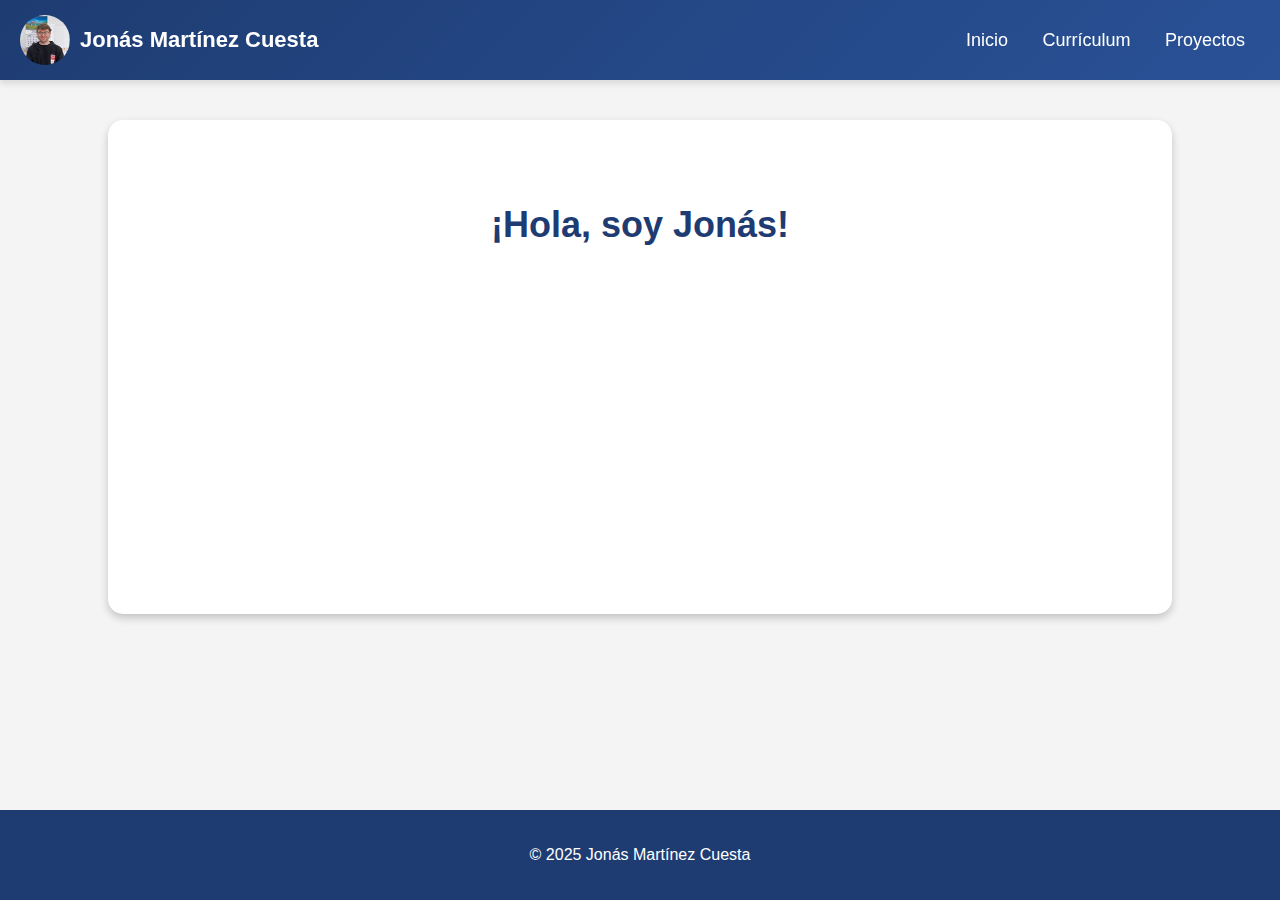
<file: index.html>
<!DOCTYPE html>
<html lang="es">

<head>
    <meta charset="UTF-8">
    <meta name="viewport" content="width=device-width, initial-scale=1.0">
    <title>Jonás Martínez Cuesta</title>
    <link rel="stylesheet" href="styles.css">
    <link rel="stylesheet" href="css/inicio.css">
</head>

<body>
    <header>
        <div class="header-info">
            <img src="assets/img/jonas.JPG" alt="Mi foto">
            <h1>Jonás Martínez Cuesta</h1>
        </div>

        <nav>
            <ul>
                <li><a href="index.html">Inicio</a></li>
                <li><a href="curriculum.html">Currículum</a></li>
                <li><a href="proyectos.html">Proyectos</a></li>
            </ul>
        </nav>
    </header>

    <section id="inicio">
        <h1>¡Hola, soy Jonás!</h1>
        <p>Soy un desarrollador web apasionado que vive y respira programación. Desde que descubrí el fascinante mundo
            del código, no he parado de aprender y experimentar con nuevas tecnologías. Me encanta enfrentarme a retos y
            no tengo miedo de sumergirme en herramientas y lenguajes nuevos, ¡cada día es una oportunidad para mejorar!
        </p>
        <p>Pero no todo es código en mi vida. Soy un fanático de los videojuegos y la música, dos mundos que me inspiran
            tanto en mi trabajo como en mi tiempo libre. Ya sea sumergiéndome en una nueva aventura virtual o
            relajándome con una buena melodía, siempre busco la creatividad y la innovación en todo lo que hago.</p>
        <p>Ahora, estoy ansioso por poder formar parte de grandes proyectos, donde pueda aportar mis habilidades y seguir
            creciendo como profesional. ¡La aventura apenas comienza, y me encantaría que tú también formes parte de
            ella!</p>
    </section>

    <footer>
        <p>&copy; 2025 Jonás Martínez Cuesta</p>
    </footer>
</body>

</html>
</file>
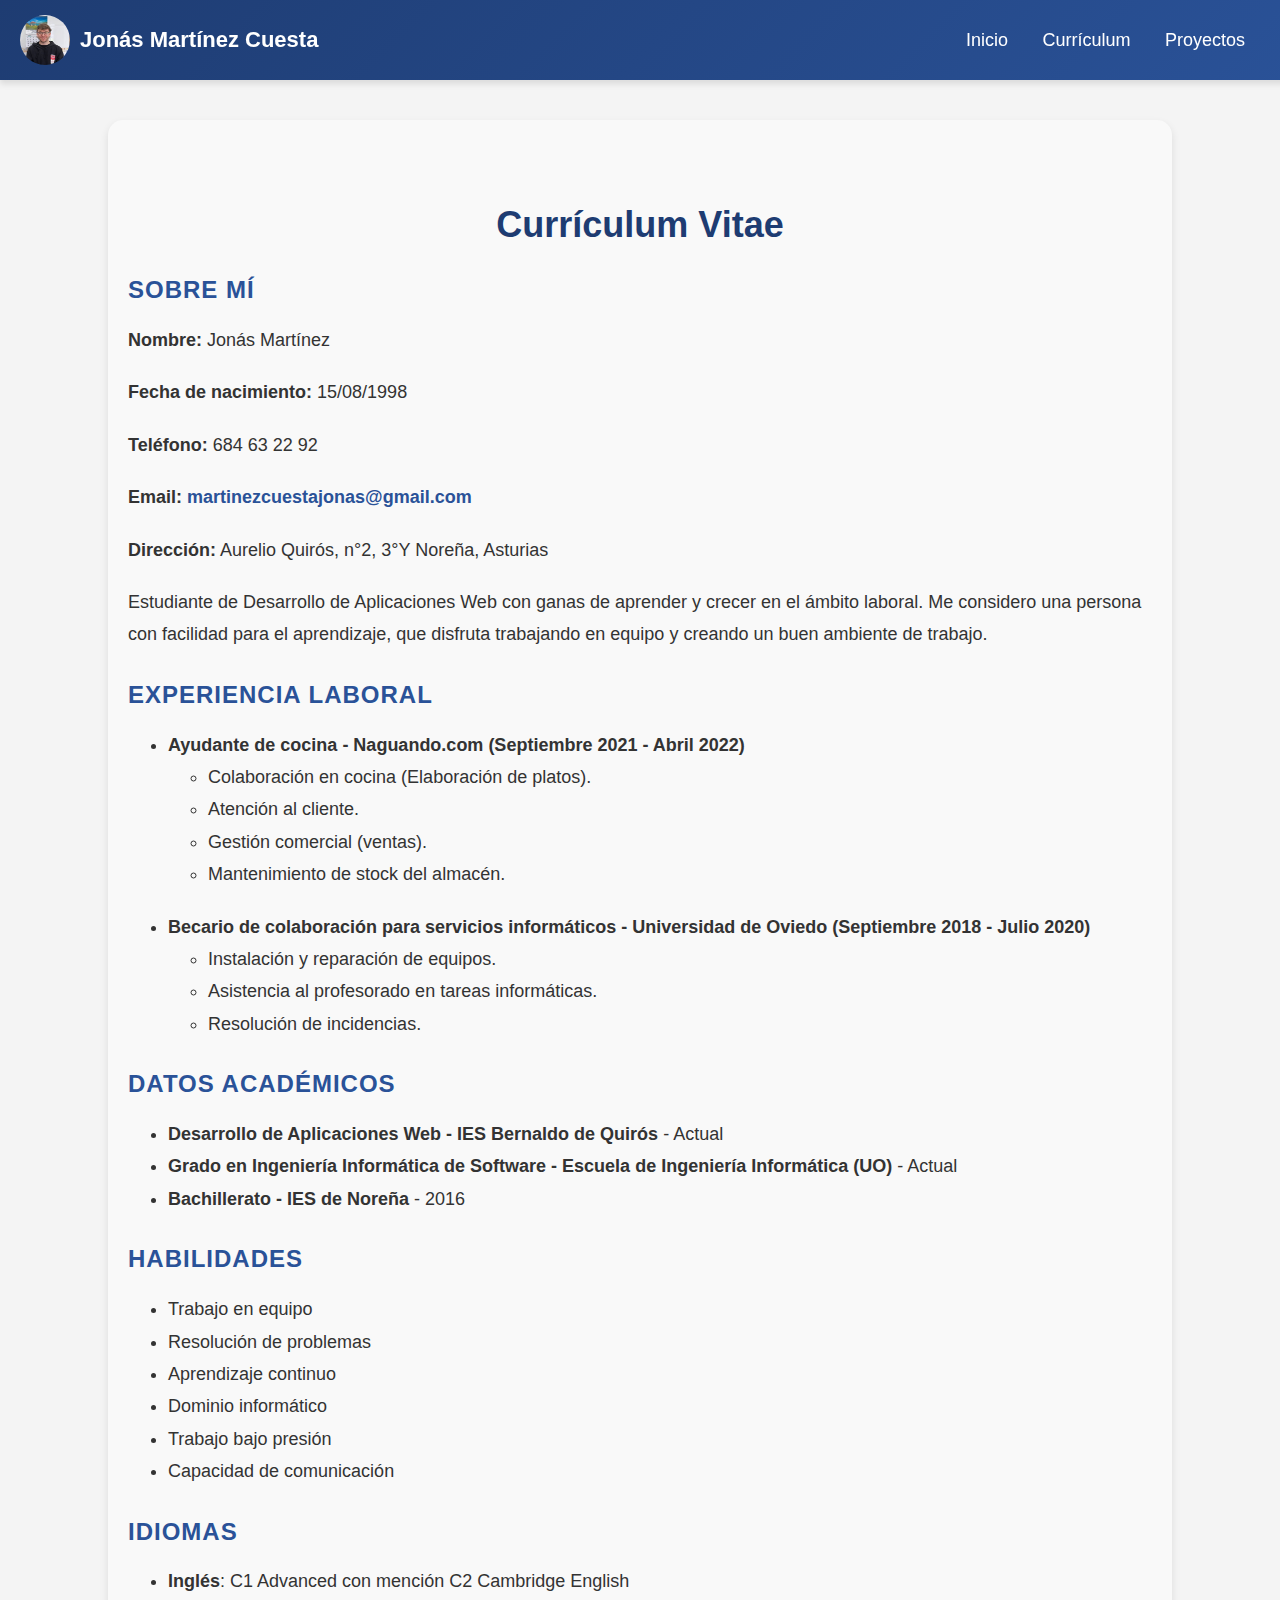
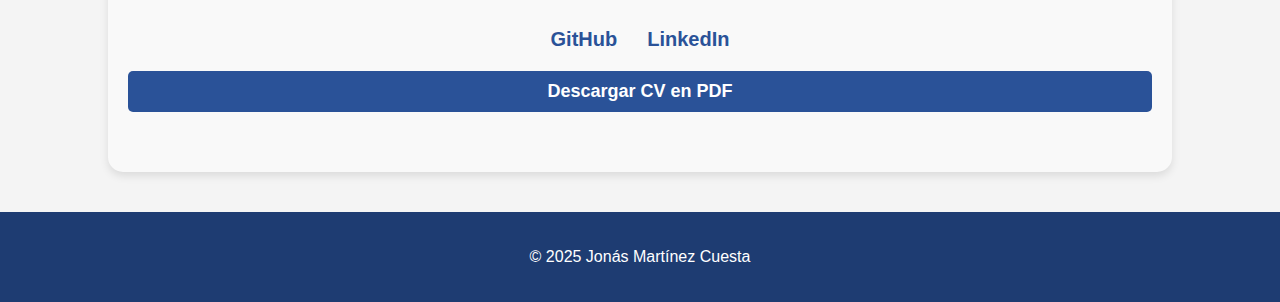
<file: curriculum.html>
<!DOCTYPE html>
<html lang="es">

<head>
    <meta charset="UTF-8">
    <meta name="viewport" content="width=device-width, initial-scale=1.0">
    <title>Currículum</title>
    <link rel="stylesheet" href="styles.css">
    <link rel="stylesheet" href="css/curriculum.css">
</head>

<body>
    <header>
        <div class="header-info">
            <img src="assets/img/jonas.JPG" alt="Mi foto">
            <h1>Jonás Martínez Cuesta</h1>
        </div>

        <nav>
            <ul>
                <li><a href="index.html">Inicio</a></li>
                <li><a href="curriculum.html">Currículum</a></li>
                <li><a href="proyectos.html">Proyectos</a></li>
            </ul>
        </nav>
    </header>

    <section id="curriculum">
        <h1>Currículum Vitae</h1>

        <h2 class="section-title">Sobre mí</h2>
        <p><strong>Nombre:</strong> Jonás Martínez</p>
        <p><strong>Fecha de nacimiento:</strong> 15/08/1998</p>
        <p><strong>Teléfono:</strong> 684 63 22 92</p>
        <p><strong>Email:</strong> <a href="mailto:martinezcuestajonas@gmail.com">martinezcuestajonas@gmail.com</a></p>
        <p><strong>Dirección:</strong> Aurelio Quirós, n°2, 3°Y Noreña, Asturias</p>
        <p>Estudiante de Desarrollo de Aplicaciones Web con ganas de aprender y crecer en el ámbito laboral. Me
            considero una persona con facilidad para el aprendizaje, que disfruta trabajando en equipo y creando un buen
            ambiente de trabajo.</p>

        <h2 class="section-title">Experiencia Laboral</h2>
        <ul>
            <li><strong>Ayudante de cocina - Naguando.com (Septiembre 2021 - Abril 2022)</strong>
                <ul>
                    <li>Colaboración en cocina (Elaboración de platos).</li>
                    <li>Atención al cliente.</li>
                    <li>Gestión comercial (ventas).</li>
                    <li>Mantenimiento de stock del almacén.</li>
                </ul>
            </li>
            <li><strong>Becario de colaboración para servicios informáticos - Universidad de Oviedo (Septiembre 2018 -
                    Julio 2020)</strong>
                <ul>
                    <li>Instalación y reparación de equipos.</li>
                    <li>Asistencia al profesorado en tareas informáticas.</li>
                    <li>Resolución de incidencias.</li>
                </ul>
            </li>
        </ul>

        <h2 class="section-title">Datos Académicos</h2>
        <ul>
            <li><strong>Desarrollo de Aplicaciones Web - IES Bernaldo de Quirós</strong> -
                Actual</li>
            <li><strong>Grado en Ingeniería Informática de Software - Escuela de Ingeniería Informática (UO)</strong> -
                Actual</li>
            <li><strong>Bachillerato - IES de Noreña</strong> - 2016</li>
        </ul>

        <h2 class="section-title">Habilidades</h2>
        <ul>
            <li>Trabajo en equipo</li>
            <li>Resolución de problemas</li>
            <li>Aprendizaje continuo</li>
            <li>Dominio informático</li>
            <li>Trabajo bajo presión</li>
            <li>Capacidad de comunicación</li>
        </ul>

        <h2 class="section-title">Idiomas</h2>
        <ul>
            <li><strong>Inglés</strong>: C1 Advanced con mención C2 Cambridge English</li>
        </ul>

        <div class="social-links">
            <a href="https://github.com/RealYonoveleta" target="_blank">GitHub</a>
            <a href="https://www.linkedin.com/in/jon%C3%A1s-mart%C3%ADnez-cuesta-b140262a1/"
                target="_blank">LinkedIn</a>
        </div>

        <a href="assets/documents/cv.pdf" class="download-link" download>Descargar CV en PDF</a>
    </section>

    <footer>
        <p>&copy; 2025 Jonás Martínez Cuesta</p>
    </footer>
</body>

</html>
</file>
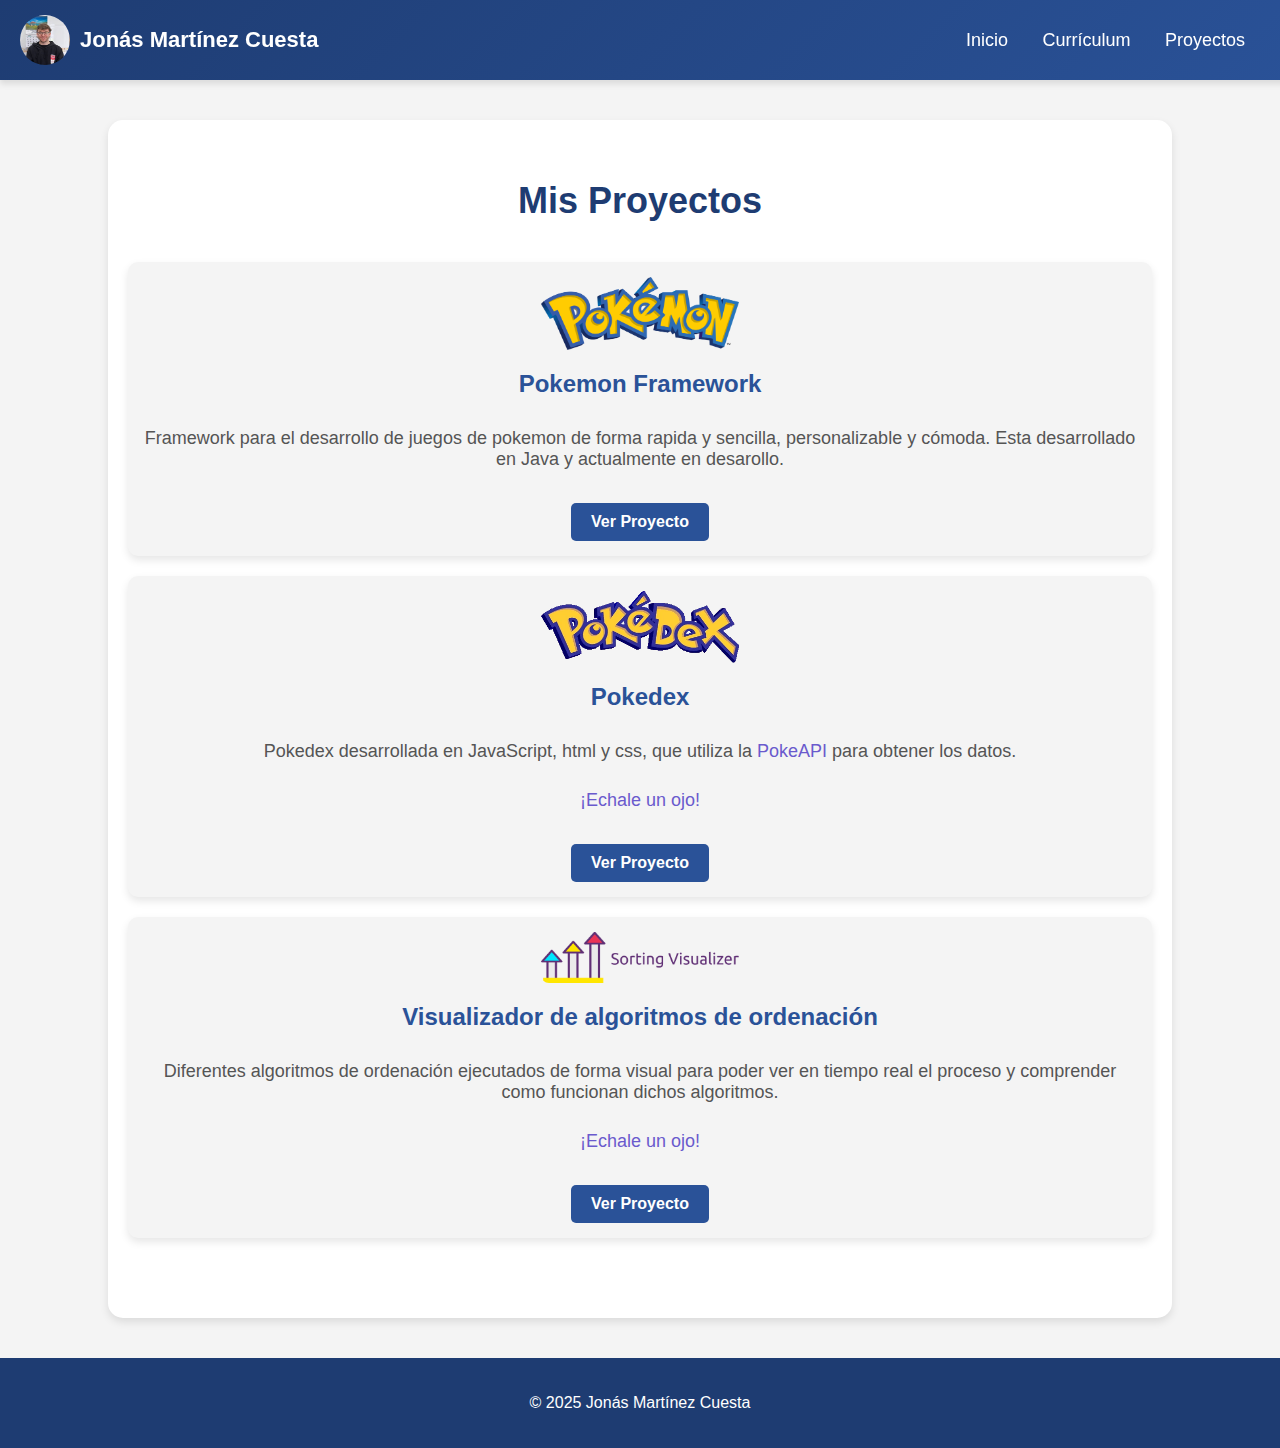
<file: proyectos.html>
<!DOCTYPE html>
<html lang="es">

<head>
    <meta charset="UTF-8">
    <meta name="viewport" content="width=device-width, initial-scale=1.0">
    <title>Proyectos</title>
    <link rel="stylesheet" href="styles.css">
    <link rel="stylesheet" href="css/proyectos.css">
</head>

<body>
    <header>
        <div class="header-info">
            <img src="assets/img/jonas.JPG" alt="Mi foto">
            <h1>Jonás Martínez Cuesta</h1>
        </div>

        <nav>
            <ul>
                <li><a href="index.html">Inicio</a></li>
                <li><a href="curriculum.html">Currículum</a></li>
                <li><a href="proyectos.html">Proyectos</a></li>
            </ul>
        </nav>
    </header>

    <section id="proyectos">
        <h1>Mis Proyectos</h1>

        <div class="project">
            <img src="assets/img/pokemon_logo.png" alt="Pokemon Framework">
            <h2 class="project-title">Pokemon Framework</h2>
            <p>Framework para el desarrollo de juegos de pokemon de forma rapida y sencilla, personalizable y cómoda.
                Esta desarrollado en Java y actualmente en desarollo.
            </p>
            <a href="https://github.com/RealYonoveleta/PokemonConsole" target="_blank">Ver Proyecto</a>
        </div>

        <div class="project">
            <img src="assets/img/pokedex_logo.webp" alt="Pokedex">
            <h2 class="project-title">Pokedex</h2>
            <p>Pokedex desarrollada en JavaScript, html y css, que utiliza la <a href="https://pokeapi.co/"
                    target="_blank" class="subtle-link">PokeAPI</a> para obtener los datos.</p>
            <p><a href="https://realyonoveleta.github.io/Pokedex-with-PokeAPI/" target="_blank"
                    class="subtle-link">¡Echale un ojo!</a></p>
            <a href="https://github.com/RealYonoveleta/Pokedex-with-PokeAPI" target="_blank">Ver Proyecto</a>
        </div>

        <div class="project">
            <img src="assets/img/sorting_logo.jpg" alt="Visual Sorting Algorithms">
            <h2 class="project-title">Visualizador de algoritmos de ordenación</h2>
            <p>Diferentes algoritmos de ordenación ejecutados de forma visual para poder ver en tiempo real el proceso y
                comprender como funcionan dichos algoritmos.</p>
            <p><a href="https://realyonoveleta.github.io/Visual-Sorting/" target="_blank"
                    class="subtle-link">¡Echale un ojo!</a></p>
            <a href="https://github.com/RealYonoveleta/Visual-Sorting" target="_blank">Ver Proyecto</a>
        </div>
    </section>

    <footer>
        <p>&copy; 2025 Jonás Martínez Cuesta</p>
    </footer>
</body>

</html>
</file>
<file: styles.css>
/* Estilos generales */
body {
    font-family: 'Poppins', sans-serif;
    margin: 0;
    padding: 0;
    background-color: #f4f4f4;
    color: #333;
    display: flex;
    flex-direction: column;
    min-height: 100vh;
    overflow-x: hidden;
}

/* Header y navegación sticky con imagen y nombre alineado a la izquierda */
header {
    background: linear-gradient(135deg, #1e3c72, #2a5298);
    padding: 15px 20px;
    box-shadow: 0 4px 6px rgba(0, 0, 0, 0.1);
    position: sticky;
    top: 0;
    width: 100%;
    z-index: 1000;
    display: flex;
    align-items: center;
    justify-content: space-between;
}

.header-info {
    display: flex;
    align-items: center;
}

.header-info img {
    width: 50px;
    height: 50px;
    border-radius: 50%;
    margin-right: 10px;
}

.header-info h1 {
    color: white;
    font-size: 22px;
    margin: 0;
}

nav {
    margin-left: auto;
    margin-right: 40px;
}

nav ul {
    list-style: none;
    padding: 0;
    text-align: right;
    margin: 0;
}

nav ul li {
    display: inline;
    margin: 0 15px;
}

nav ul li a {
    text-decoration: none;
    color: white;
    font-size: 18px;
    transition: color 0.3s;
    position: relative;
}

nav ul li a::after {
    content: '';
    position: absolute;
    width: 100%;
    height: 2px;
    background: #ffcc00;
    left: 0;
    bottom: -5px;
    transform: scaleX(0);
    transition: transform 0.3s ease-in-out;
}

nav ul li a:hover {
    color: #ffcc00;
}

nav ul li a:hover::after {
    transform: scaleX(1);
}

/* Sección principal con efecto hover */
main {
    flex: 1;
    text-align: center;
    padding: 50px 20px;
    background: white;
    margin: 20px auto;
    width: 80%;
    border-radius: 10px;
    box-shadow: 0 4px 8px rgba(0, 0, 0, 0.2);
    transition: transform 0.3s ease-in-out;
}

main:hover {
    transform: scale(1.02);
}

h1 {
    font-size: 36px;
    color: #1e3c72;
}

h2 {
    font-size: 28px;
    color: #2a5298;
}

/* Footer sticky */
footer {
    text-align: center;
    padding: 20px;
    background: #1e3c72;
    color: white;
    margin-top: auto;
}
</file>
<file: css/inicio.css>
/* Estilo para la sección de inicio */
#inicio {
    text-align: center;
    padding: 60px 20px;
    background-color: #ffffff;
    border-radius: 15px;
    box-shadow: 0 4px 8px rgba(0, 0, 0, 0.2);
    width: 80%;
    margin: 40px auto;
    animation: slideIn 1s ease-out;
}

/* Animación de entrada */
@keyframes slideIn {
    0% {
        transform: translateY(30px);
        opacity: 0;
    }
    100% {
        transform: translateY(0);
        opacity: 1;
    }
}

/* Estilo del texto */
#inicio h1 {
    font-size: 36px;
    color: #1e3c72;
    font-weight: bold;
    margin-bottom: 20px;
    animation: textGlow 1.5s ease-in-out infinite alternate;
}

/* Animación de brillo para el título */
@keyframes textGlow {
    0% {
        text-shadow: 0 0 10px #ffcc00, 0 0 20px #ffcc00, 0 0 30px #ffcc00;
    }
    100% {
        text-shadow: 0 0 20px #ffcc00, 0 0 30px #ffcc00, 0 0 40px #ffcc00;
    }
}

#inicio p {
    font-size: 18px;
    color: #333;
    line-height: 1.6;
    margin-top: 20px;
    opacity: 0;
    animation: fadeIn 1.5s ease-in-out 0.5s forwards;
}

/* Animación de entrada del párrafo */
@keyframes fadeIn {
    0% {
        opacity: 0;
    }
    100% {
        opacity: 1;
    }
}
</file>
<file: css/curriculum.css>
/* Estilo para la sección de currículum */
#curriculum {
    padding: 60px 20px;
    background-color: #f9f9f9;
    border-radius: 15px;
    box-shadow: 0 4px 8px rgba(0, 0, 0, 0.1);
    width: 80%;
    margin: 40px auto;
    animation: slideIn 1s ease-out;
    font-size: 18px;
    color: #333;
}

/* Animación de entrada */
@keyframes slideIn {
    0% {
        transform: translateY(30px);
        opacity: 0;
    }
    100% {
        transform: translateY(0);
        opacity: 1;
    }
}

/* Estilo del título principal */
#curriculum h1 {
    font-size: 36px;
    color: #1e3c72;
    font-weight: bold;
    margin-bottom: 20px;
    text-align: center;
}

/* Títulos de sección */
#curriculum .section-title {
    font-size: 24px;
    color: #2a5298;
    margin-top: 30px;
    font-weight: bold;
    text-transform: uppercase;
    letter-spacing: 1px;
    text-align: left;
}

/* Estilo de los párrafos */
#curriculum p, #curriculum ul {
    line-height: 1.8;
    margin-bottom: 20px;
}

/* Enlaces */
#curriculum a {
    color: #2a5298;
    text-decoration: none;
    font-weight: bold;
    transition: color 0.3s ease;
}

#curriculum a:hover {
    color: #ffcc00;
}

/* Enlaces de redes sociales y descarga */
#curriculum .social-links {
    display: flex;
    justify-content: center;
    margin-top: 30px;
}

#curriculum .social-links a {
    margin: 0 15px;
    font-size: 20px;
}

/* Estilo para los enlaces de descarga */
#curriculum .download-link {
    display: block;
    text-align: center;
    margin-top: 20px;
    font-size: 18px;
    padding: 10px;
    background-color: #2a5298;
    color: white;
    text-decoration: none;
    border-radius: 5px;
    transition: background-color 0.3s;
}

#curriculum .download-link:hover {
    background-color: #ffcc00;
    color: #2a5298;
}
</file>
<file: css/proyectos.css>
/* Estilo para la sección de proyectos */
#proyectos {
    padding: 60px 20px;
    background-color: #ffffff;
    border-radius: 15px;
    box-shadow: 0 4px 8px rgba(0, 0, 0, 0.1);
    width: 80%;
    margin: 40px auto;
    animation: fadeIn 1s ease-out;
}

/* Animación de entrada */
@keyframes fadeIn {
    0% {
        opacity: 0;
    }
    100% {
        opacity: 1;
    }
}

/* Estilo del título principal */
#proyectos h1 {
    font-size: 36px;
    color: #1e3c72;
    font-weight: bold;
    margin-top: 0;
    margin-bottom: 40px;
    text-align: center;
}

/* Títulos de cada proyecto */
#proyectos .project-title {
    font-size: 24px;
    color: #2a5298;
    margin-top: 20px;
    font-weight: bold;
    text-align: left;
}

/* Estilo de los proyectos */
.project {
    display: flex;
    flex-direction: column;
    align-items: center;
    margin: 20px 0;
    border-radius: 10px;
    padding: 15px;
    background-color: #f4f4f4;
    box-shadow: 0 4px 8px rgba(0, 0, 0, 0.1);
    transition: transform 0.3s ease, box-shadow 0.3s ease;
    cursor: pointer;
}

.project:hover {
    transform: translateY(-10px);
    box-shadow: 0 6px 12px rgba(0, 0, 0, 0.2);
}

/* Imagen del proyecto */
.project img {
    max-width: 20%;
    height: auto;
    border-radius: 8px;
}

/* Descripción de los proyectos */
.project p {
    font-size: 18px;
    color: #555;
    text-align: center;
    margin-top: 10px;
}

/* Enlace de cada proyecto */
.project a {
    text-decoration: none;
    background-color: #2a5298;
    color: white;
    padding: 10px 20px;
    margin-top: 15px;
    border-radius: 5px;
    font-weight: bold;
    transition: background-color 0.3s;
}

.project a:hover {
    background-color: #ffcc00;
    color: #2a5298;
}

/* Styling for links with 'subtle-link' class */
.subtle-link {
    background-color: transparent !important;
    padding: 0 !important;
    text-decoration: none !important;
    color: #6a5acd !important;  
    font-weight: 400 !important;  
    position: relative !important;  
    transition: color 0.3s ease, transform 0.3s ease !important;
}

/* Subtle hover effect: color shift */
.subtle-link:hover {
    color: #483d8b !important; 
    transform: scale(1.05);  
}

/* Adding a smooth underline animation */
.subtle-link::after {
    content: '';
    position: absolute;
    left: 0;
    bottom: -5px;
    width: 0;
    height: 2px;
    background-color: #ffcc00;
    transition: width 0.3s ease;
}

/* On hover, the underline will expand */
.subtle-link:hover::after {
    width: 100%;
}
</file>
